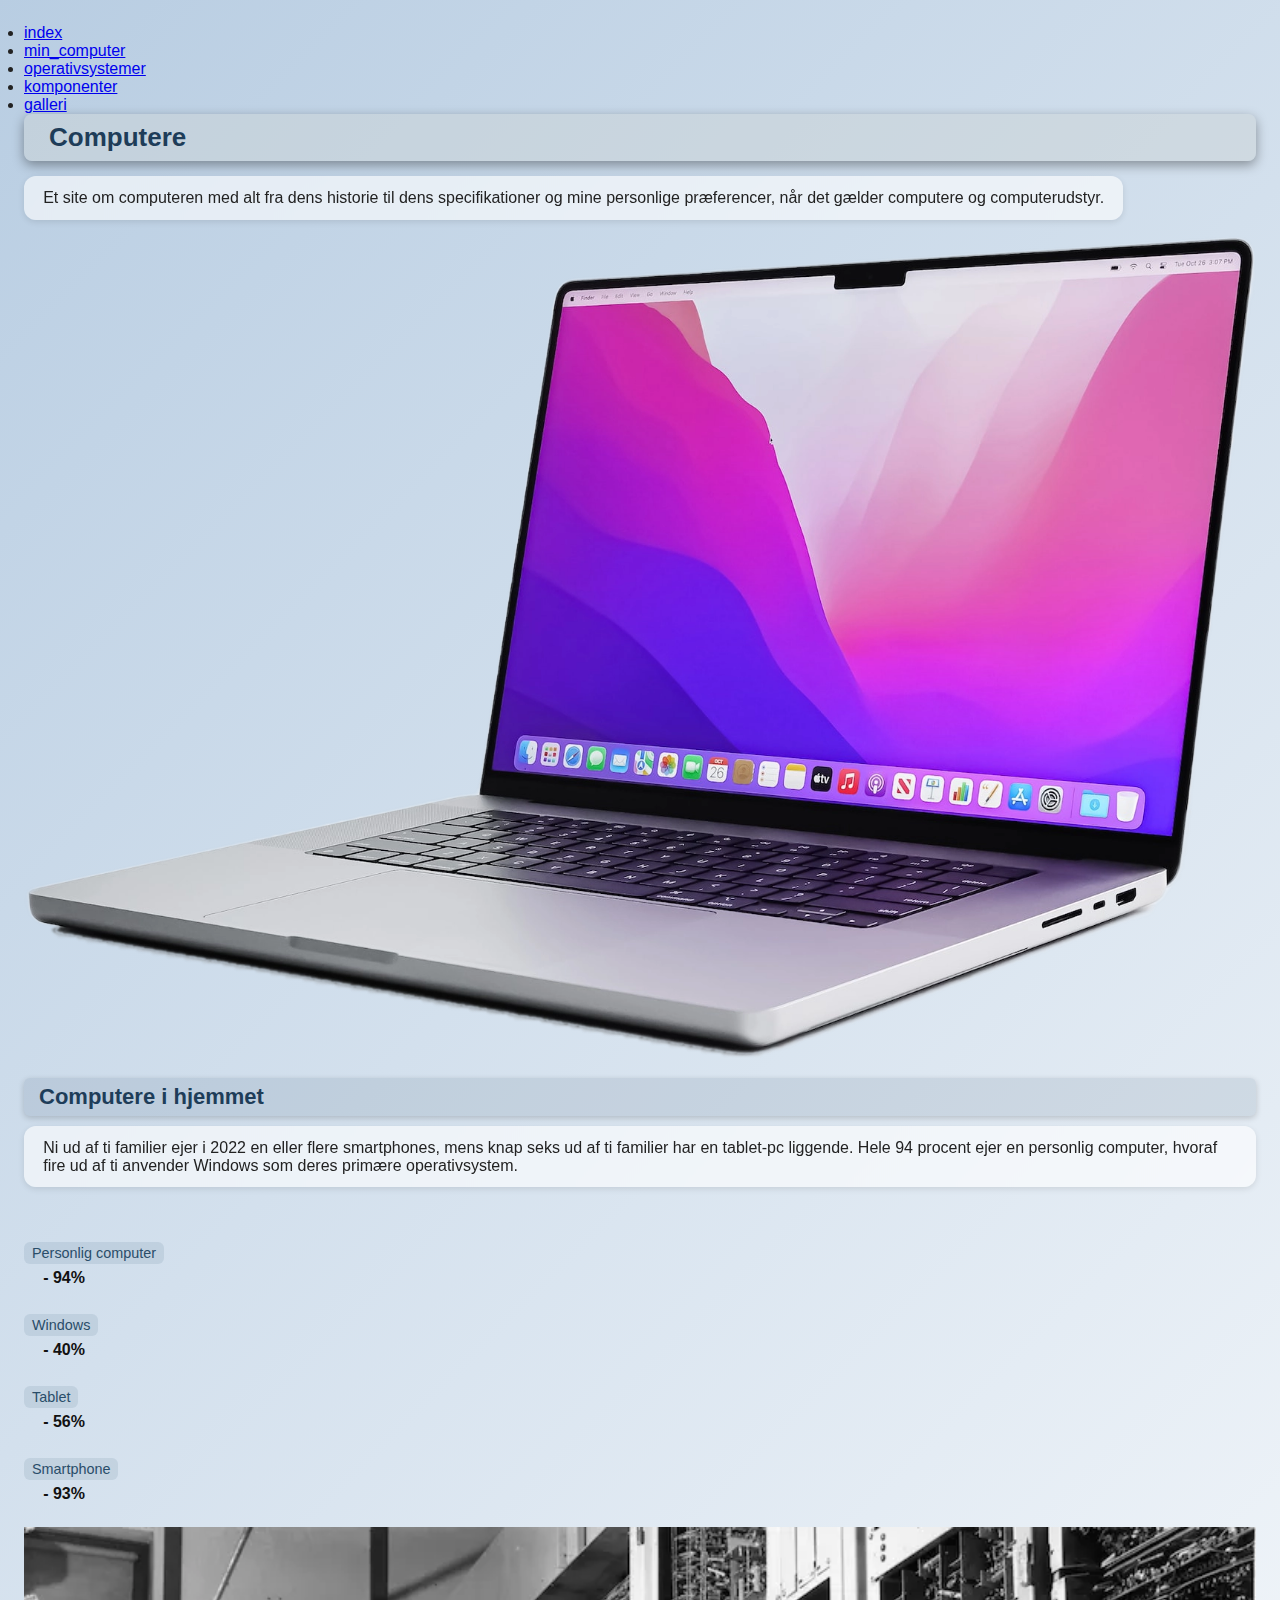
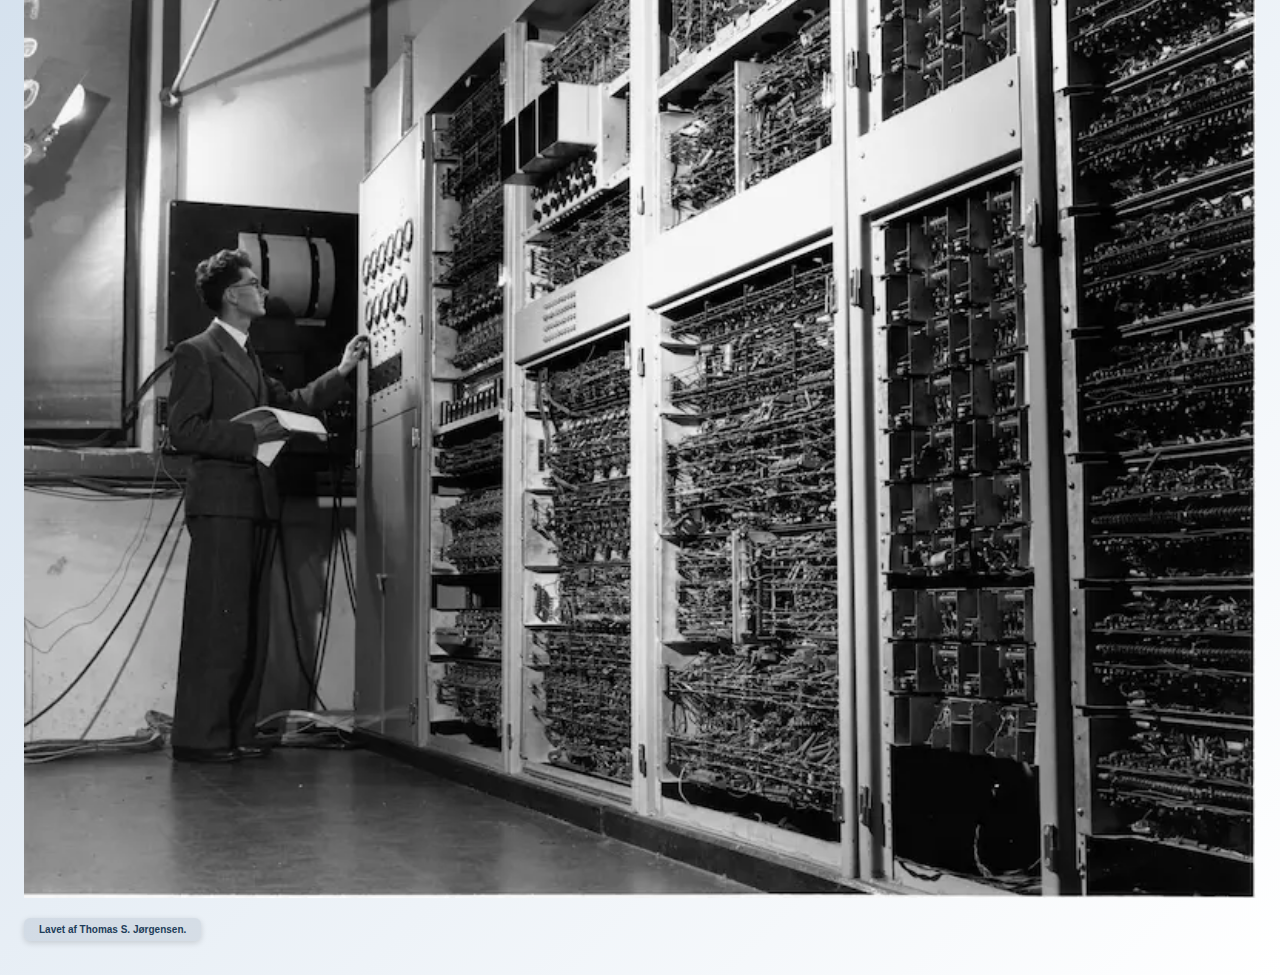
<file: index.html>
<!DOCTYPE html>
<html lang="da">
  <head>
    <meta charset="UTF-8" />
    <meta http-equiv="X-UA-Compatible" content="IE=edge" />
    <meta name="viewport" content="width=device-width, initial-scale=1.0" />
    <meta name="robots" content="noindex" />
    <title>Min computer</title>
    <link rel="stylesheet" href="style.css" />
  </head>

  <nav aria-label="Primær navigation">
    <ul>
      <li><a href="index.html" aria-current="page">index</a></li>
      <li><a href="min_computer.html">min_computer</a></li>
      <li><a href="operativsystemer.html">operativsystemer</a></li>
      <li><a href="komponenter.html">komponenter</a></li>
      <li><a href="galleri.html">galleri</a></li>
    </ul>
  </nav>

  <body>
    <h1>Computere</h1>

    <p>
      Et site om computeren med alt fra dens historie til dens specifikationer
      og mine personlige præferencer, når det gælder computere og
      computerudstyr.
    </p>

    <img src="imgs/computer-cutout.webp" alt="Min computer" />

    <h2>Computere i hjemmet</h2>

    <p>
      Ni ud af ti familier ejer i 2022 en eller flere smartphones, mens knap
      seks ud af ti familier har en tablet-pc liggende. Hele 94 procent ejer en
      personlig computer, hvoraf fire ud af ti anvender Windows som deres
      primære operativsystem.
    </p>

    <dl>
      <dt>Personlig computer</dt>
      <dd>- 94%</dd>
      <dt>Windows</dt>
      <dd>- 40%</dd>
      <dt>Tablet</dt>
      <dd>- 56%</dd>
      <dt>Smartphone</dt>
      <dd>- 93%</dd>
    </dl>

    <img src="imgs/computer-old.webp" />
    <footer>Lavet af Thomas S. Jørgensen.</footer>
  </body>
</html>
</file>
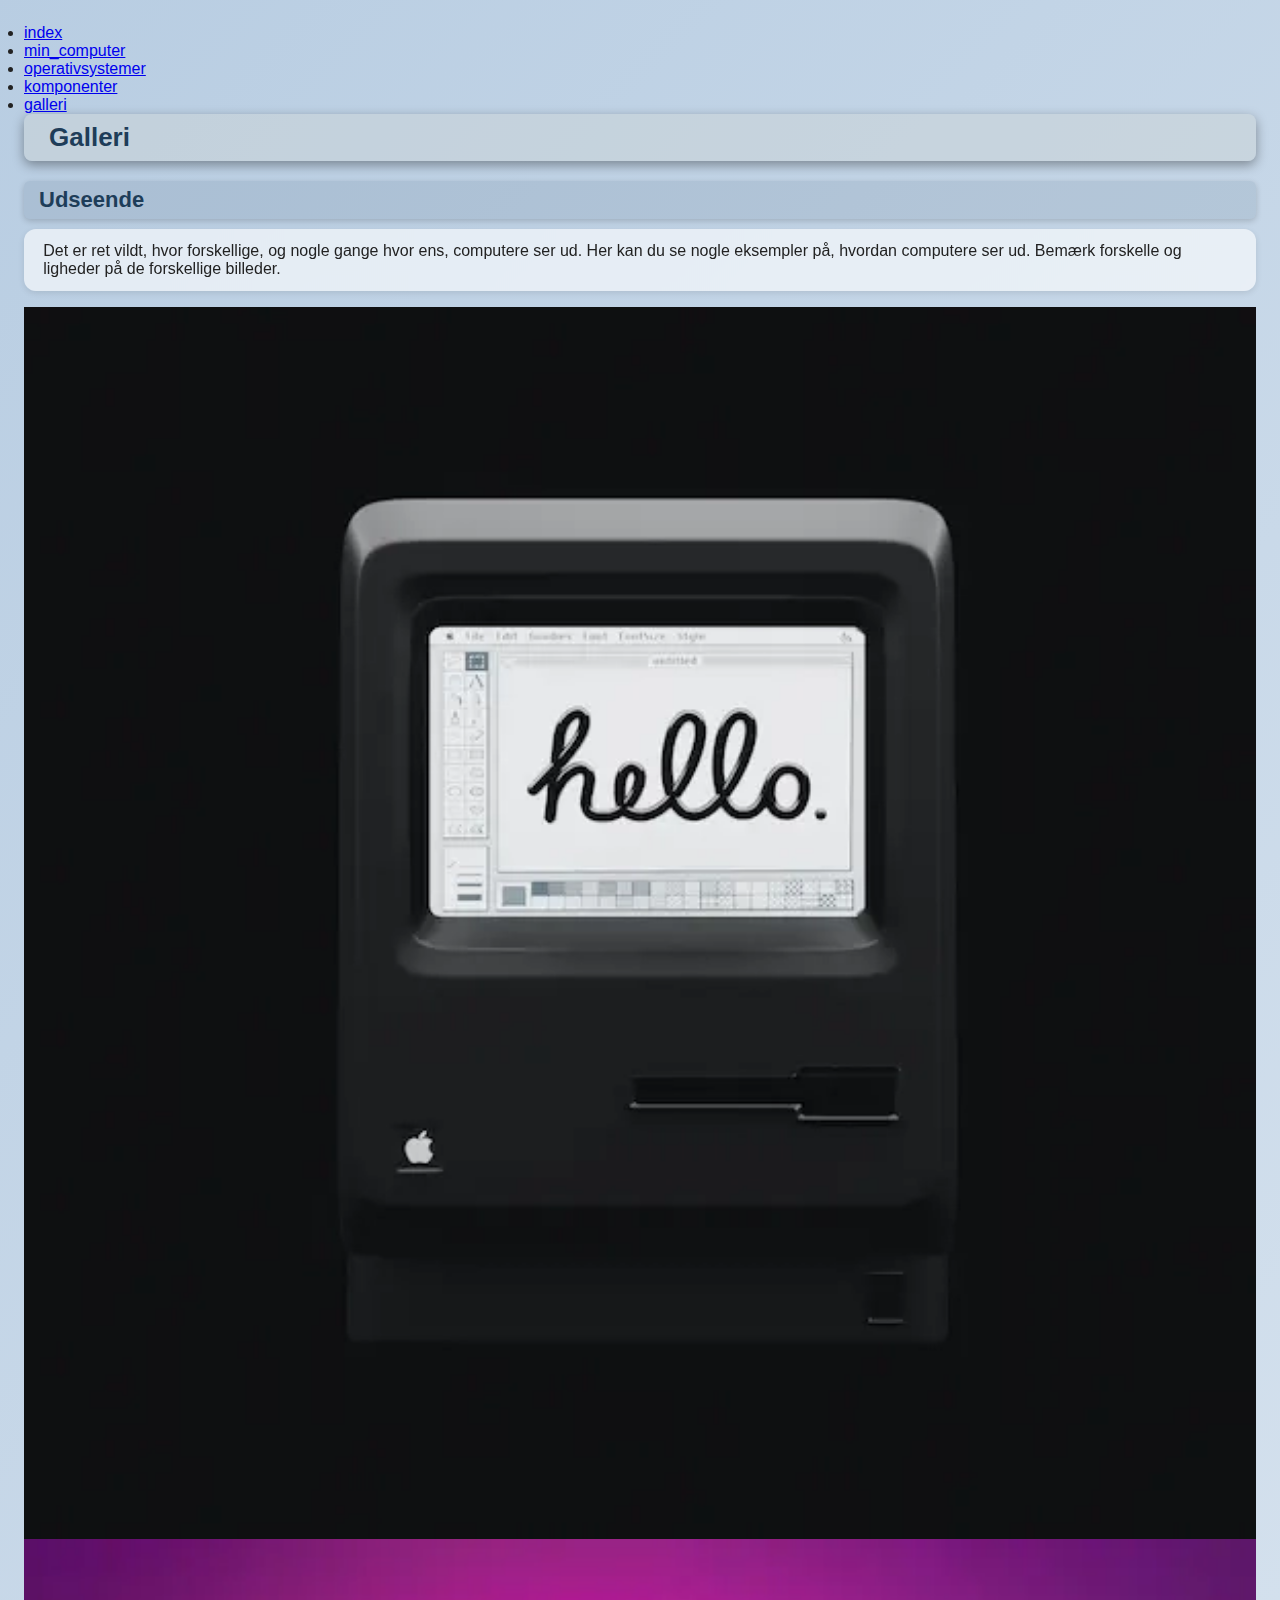
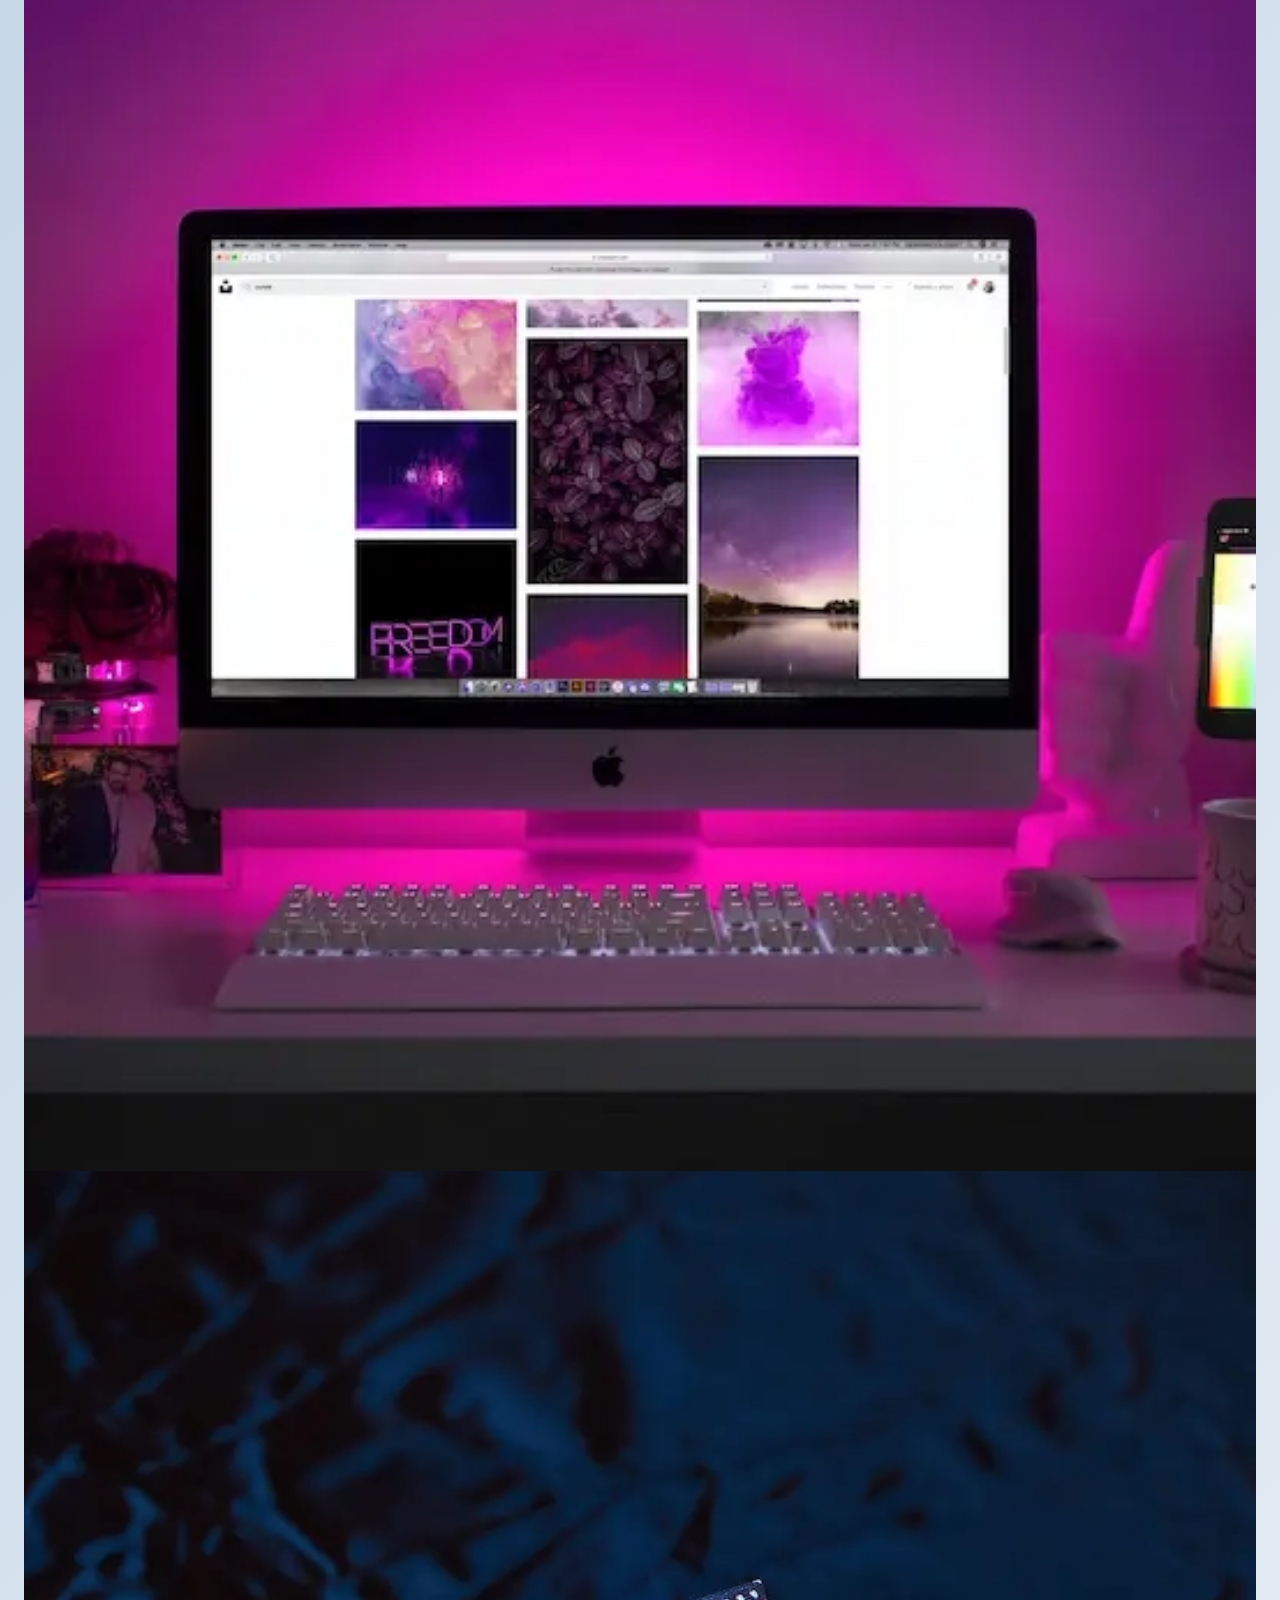
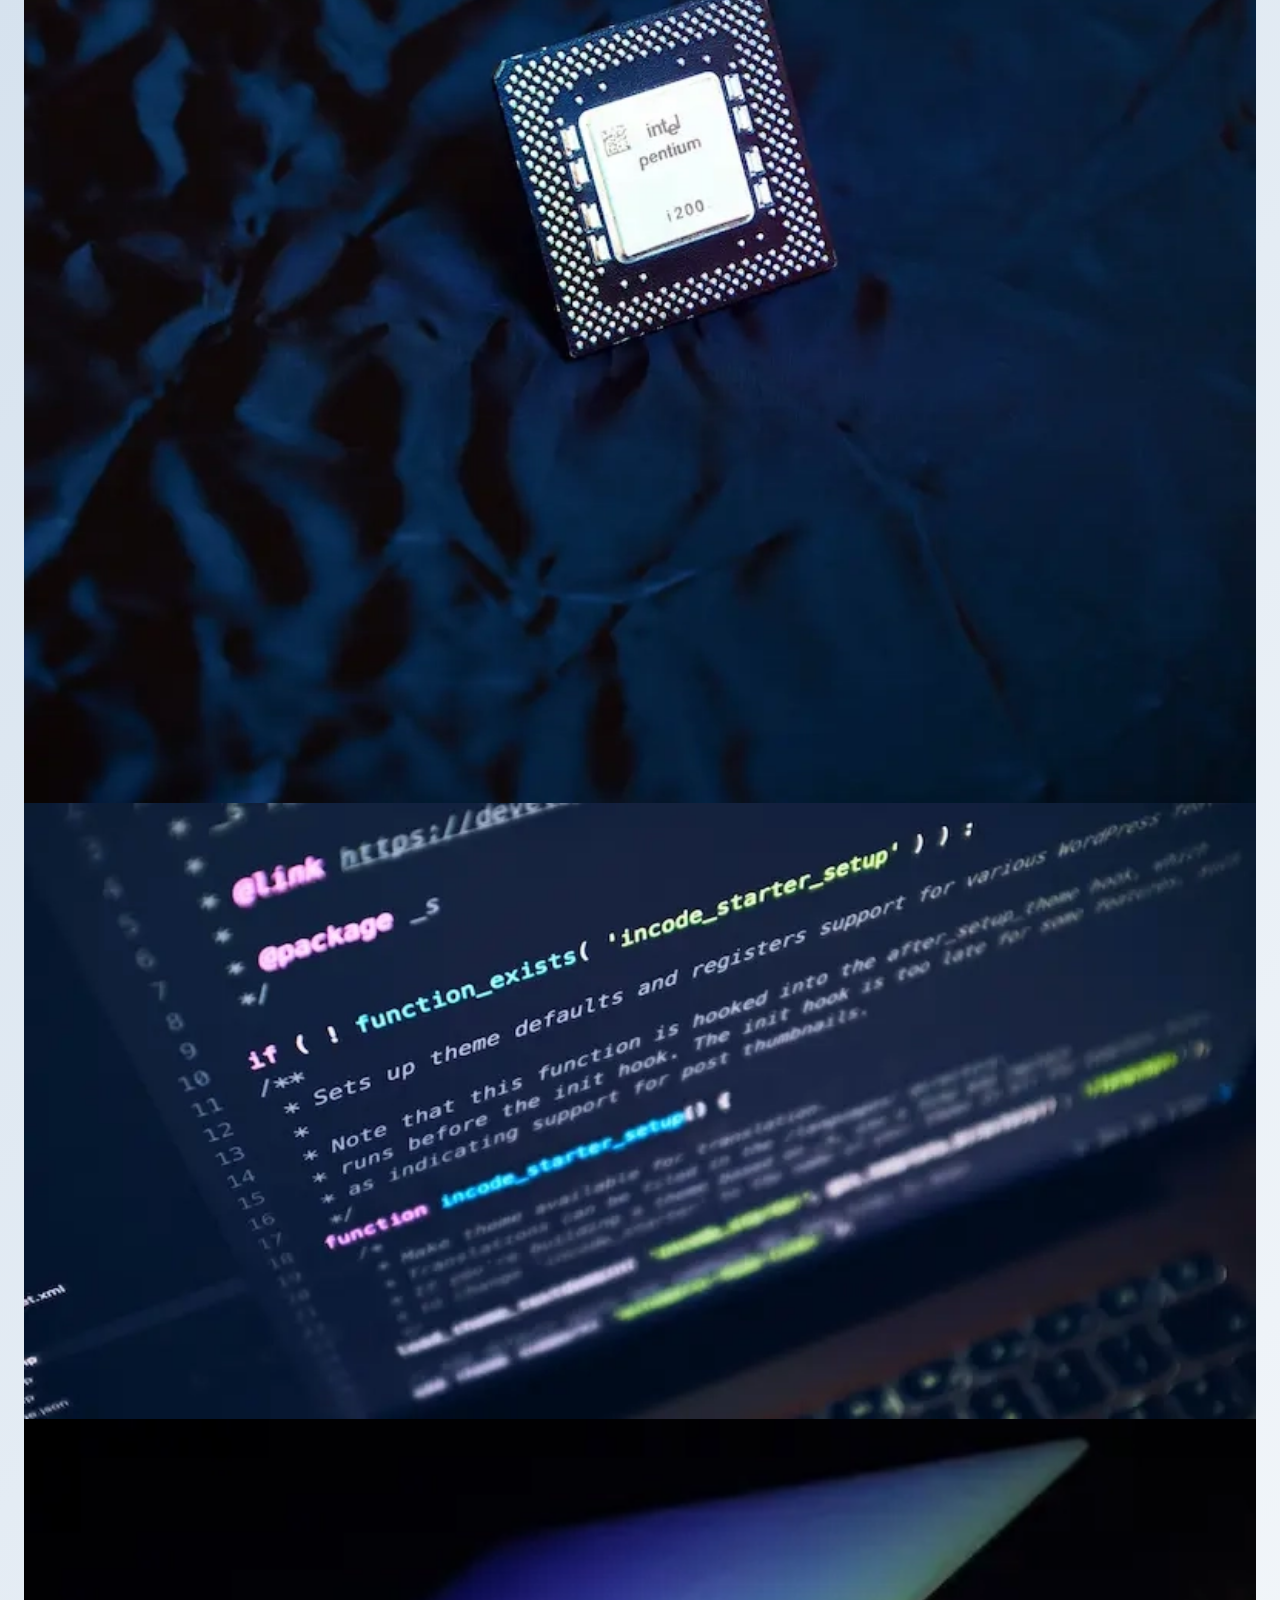
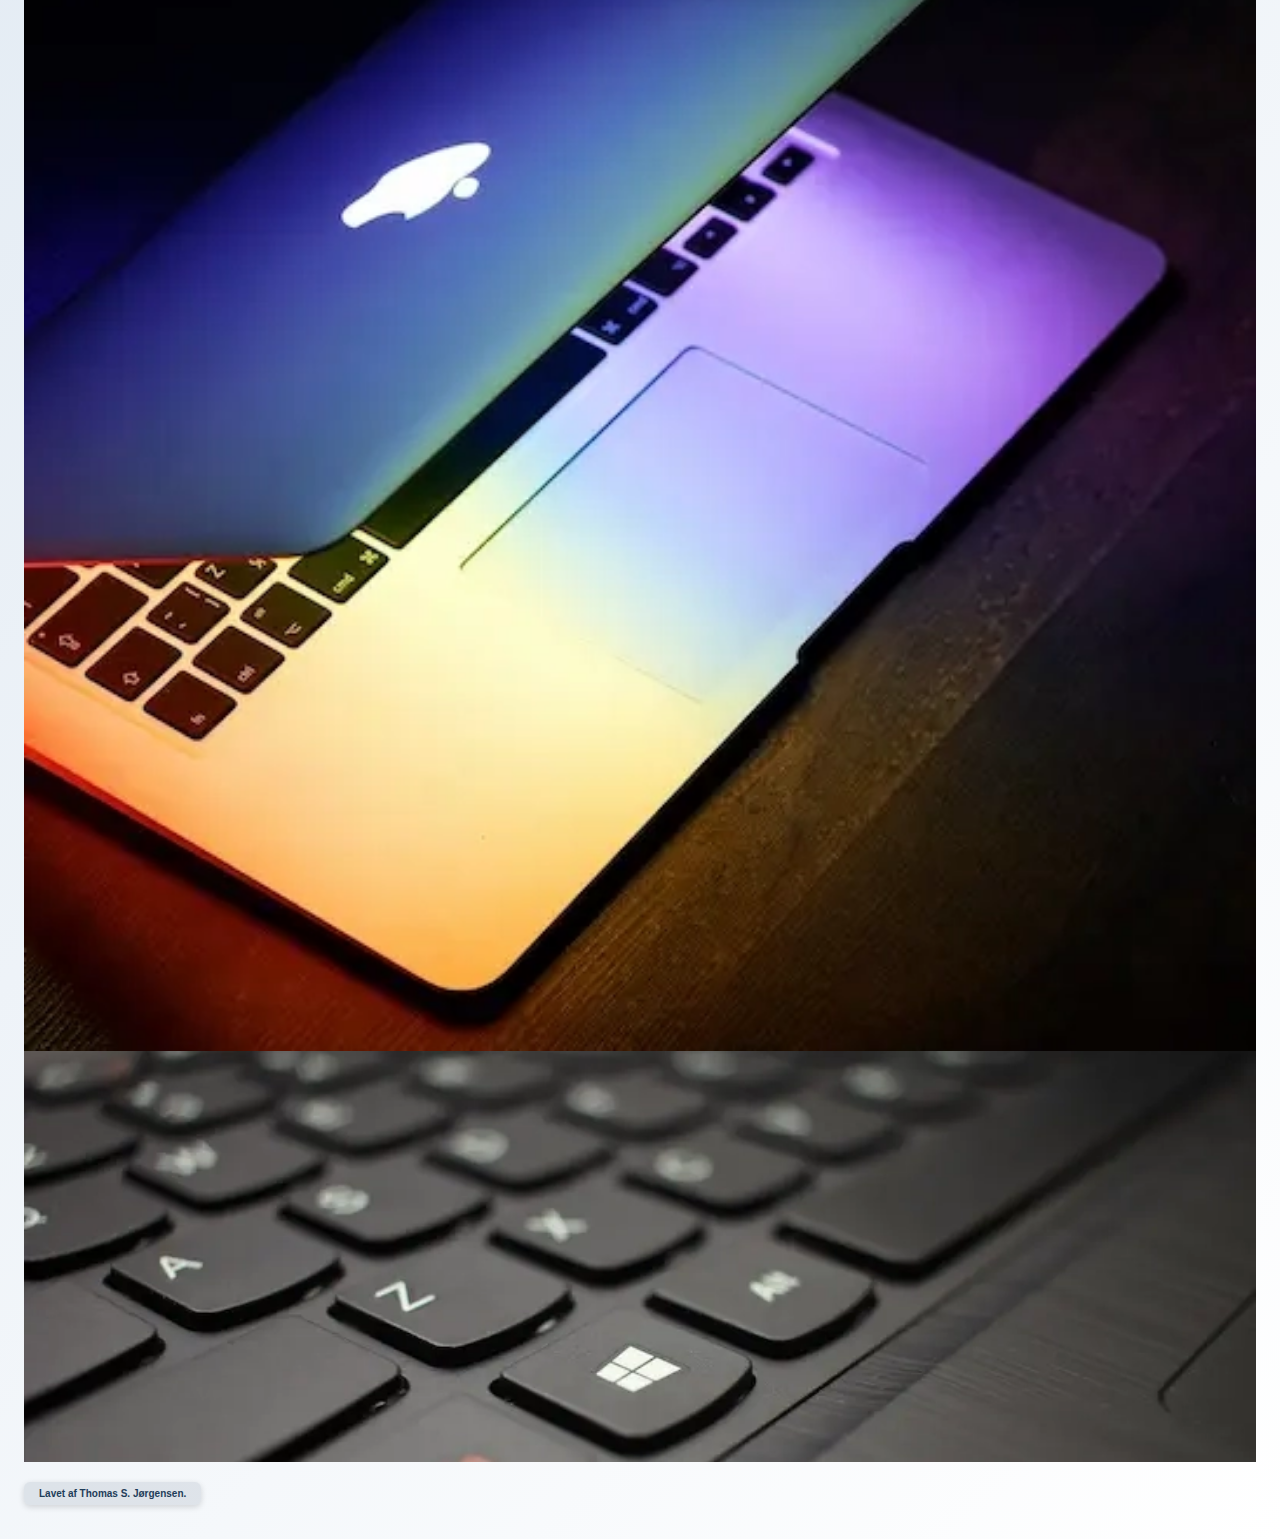
<file: galleri.html>
<!DOCTYPE html>
<html lang="da">
  <head>
    <meta charset="UTF-8" />
    <meta http-equiv="X-UA-Compatible" content="IE=edge" />
    <meta name="viewport" content="width=device-width, initial-scale=1.0" />
    <meta name="robots" content="noindex" />
    <title>Min computer</title>
    <link rel="stylesheet" href="style.css" />
  </head>
  <nav aria-label="Primær navigation">
    <ul>
      <li><a href="index.html" aria-current="page">index</a></li>
      <li><a href="min_computer.html">min_computer</a></li>
      <li><a href="operativsystemer.html">operativsystemer</a></li>
      <li><a href="komponenter.html">komponenter</a></li>
      <li><a href="galleri.html">galleri</a></li>
    </ul>
  </nav>

  <body>
    <h1>Galleri</h1>

    <h2 id="udseende">Udseende</h2>

    <p>
      Det er ret vildt, hvor forskellige, og nogle gange hvor ens, computere ser
      ud. Her kan du se nogle eksempler på, hvordan computere ser ud. Bemærk
      forskelle og ligheder på de forskellige billeder.
    </p>

    <section class="gallery">
      <img src="imgs/galleri/apple-84.webp" alt="Apple computer 1984" />
      <img
        src="imgs/galleri/desktop-setup.webp"
        alt="Stationært setup med skærm og computer"
      />
      <img src="imgs/galleri/intel-chip.webp" alt="Intel chip" />
      <img src="imgs/galleri/code.webp" alt="Kode på en skærm" />
      <img src="imgs/galleri/macbook.webp" alt="Apple Macbook laptop" />
      <img src="imgs/galleri/keyboard.webp" alt="Computer tastatur" />
    </section>
    <footer>Lavet af Thomas S. Jørgensen.</footer>
  </body>
</html>
</file>
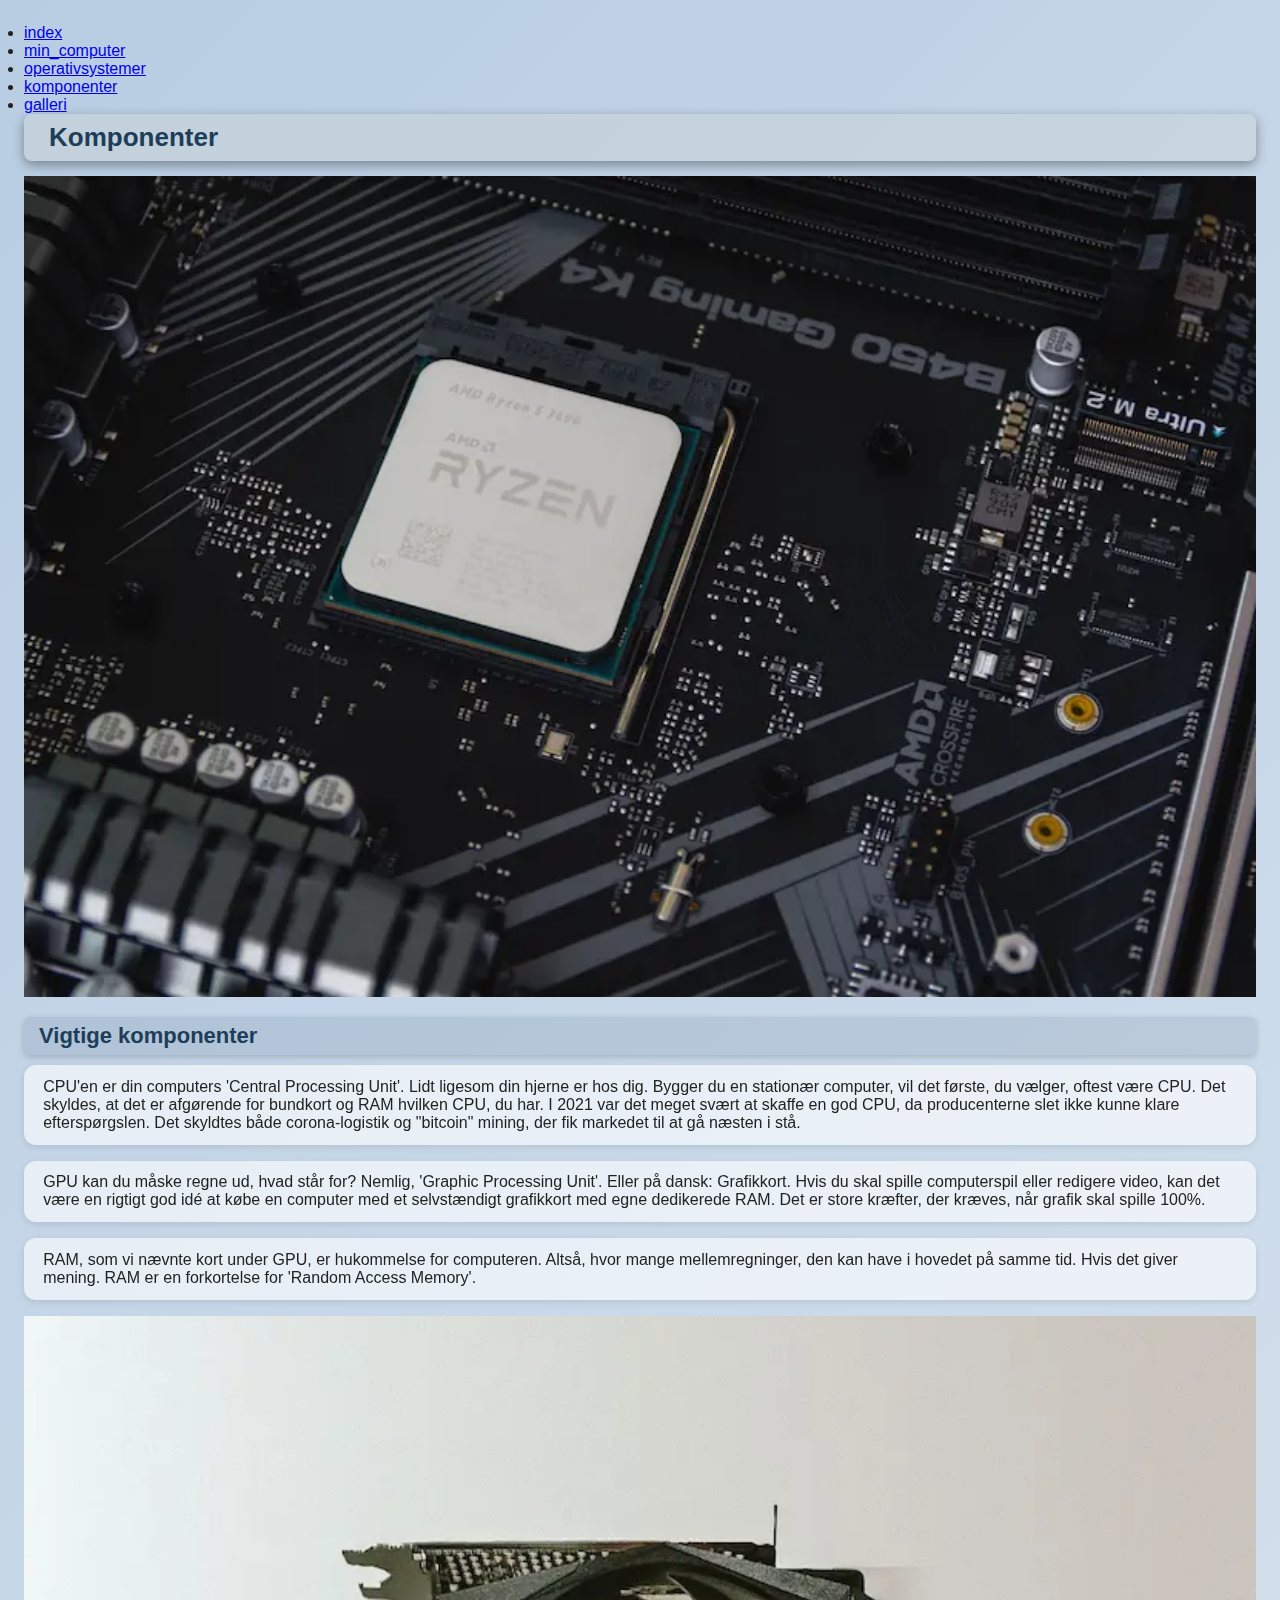
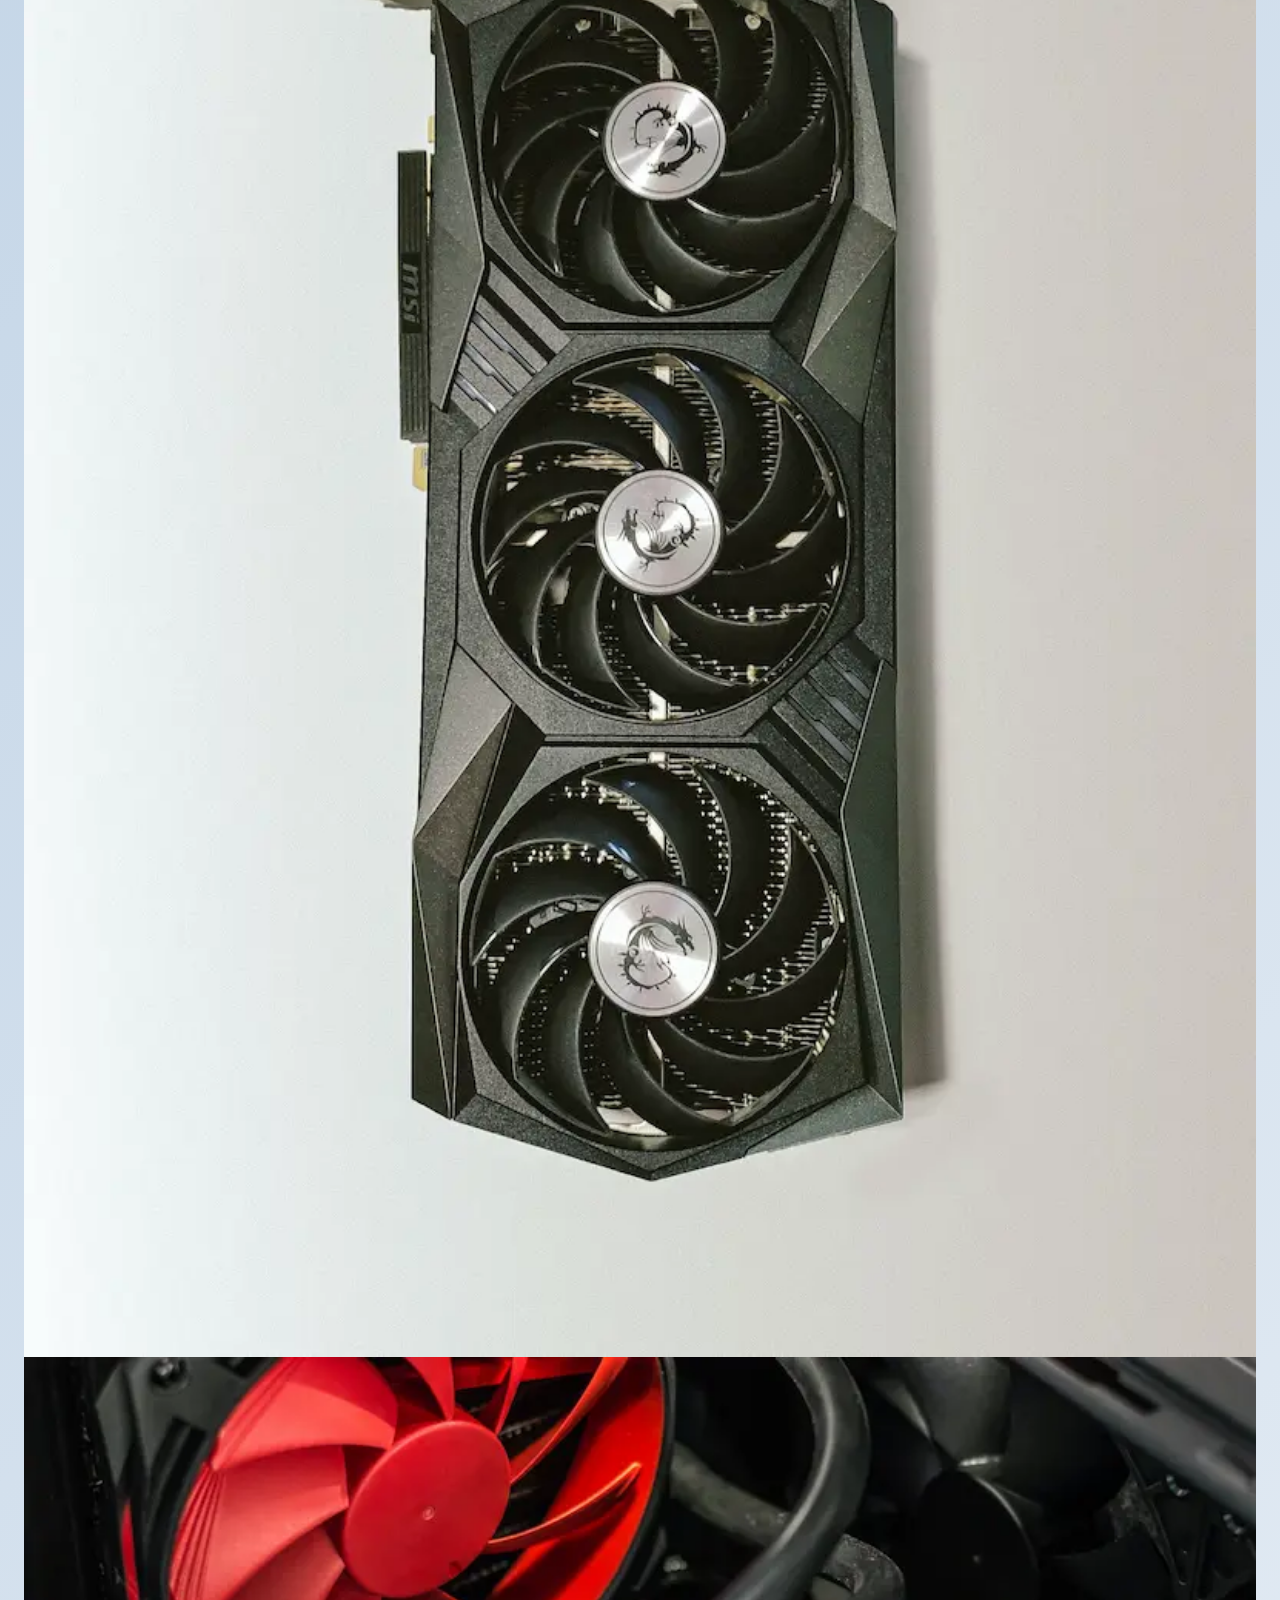
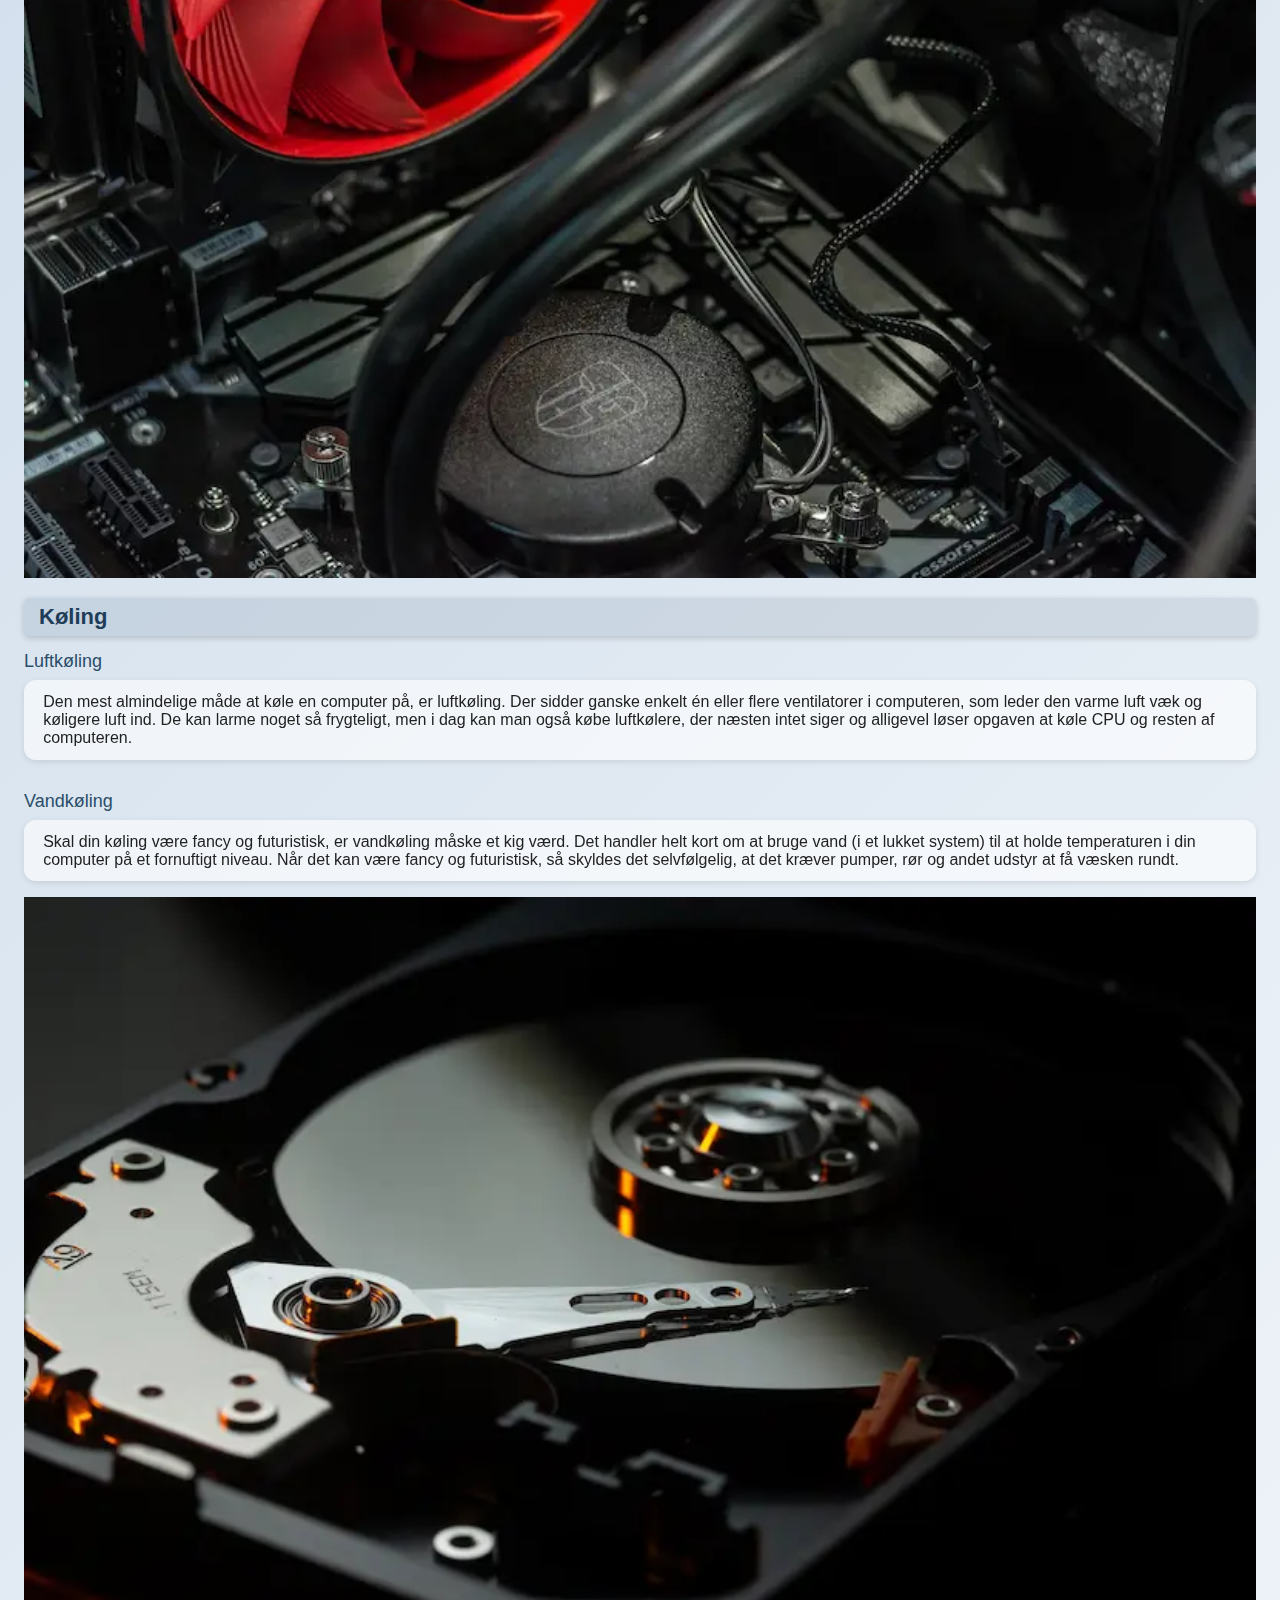
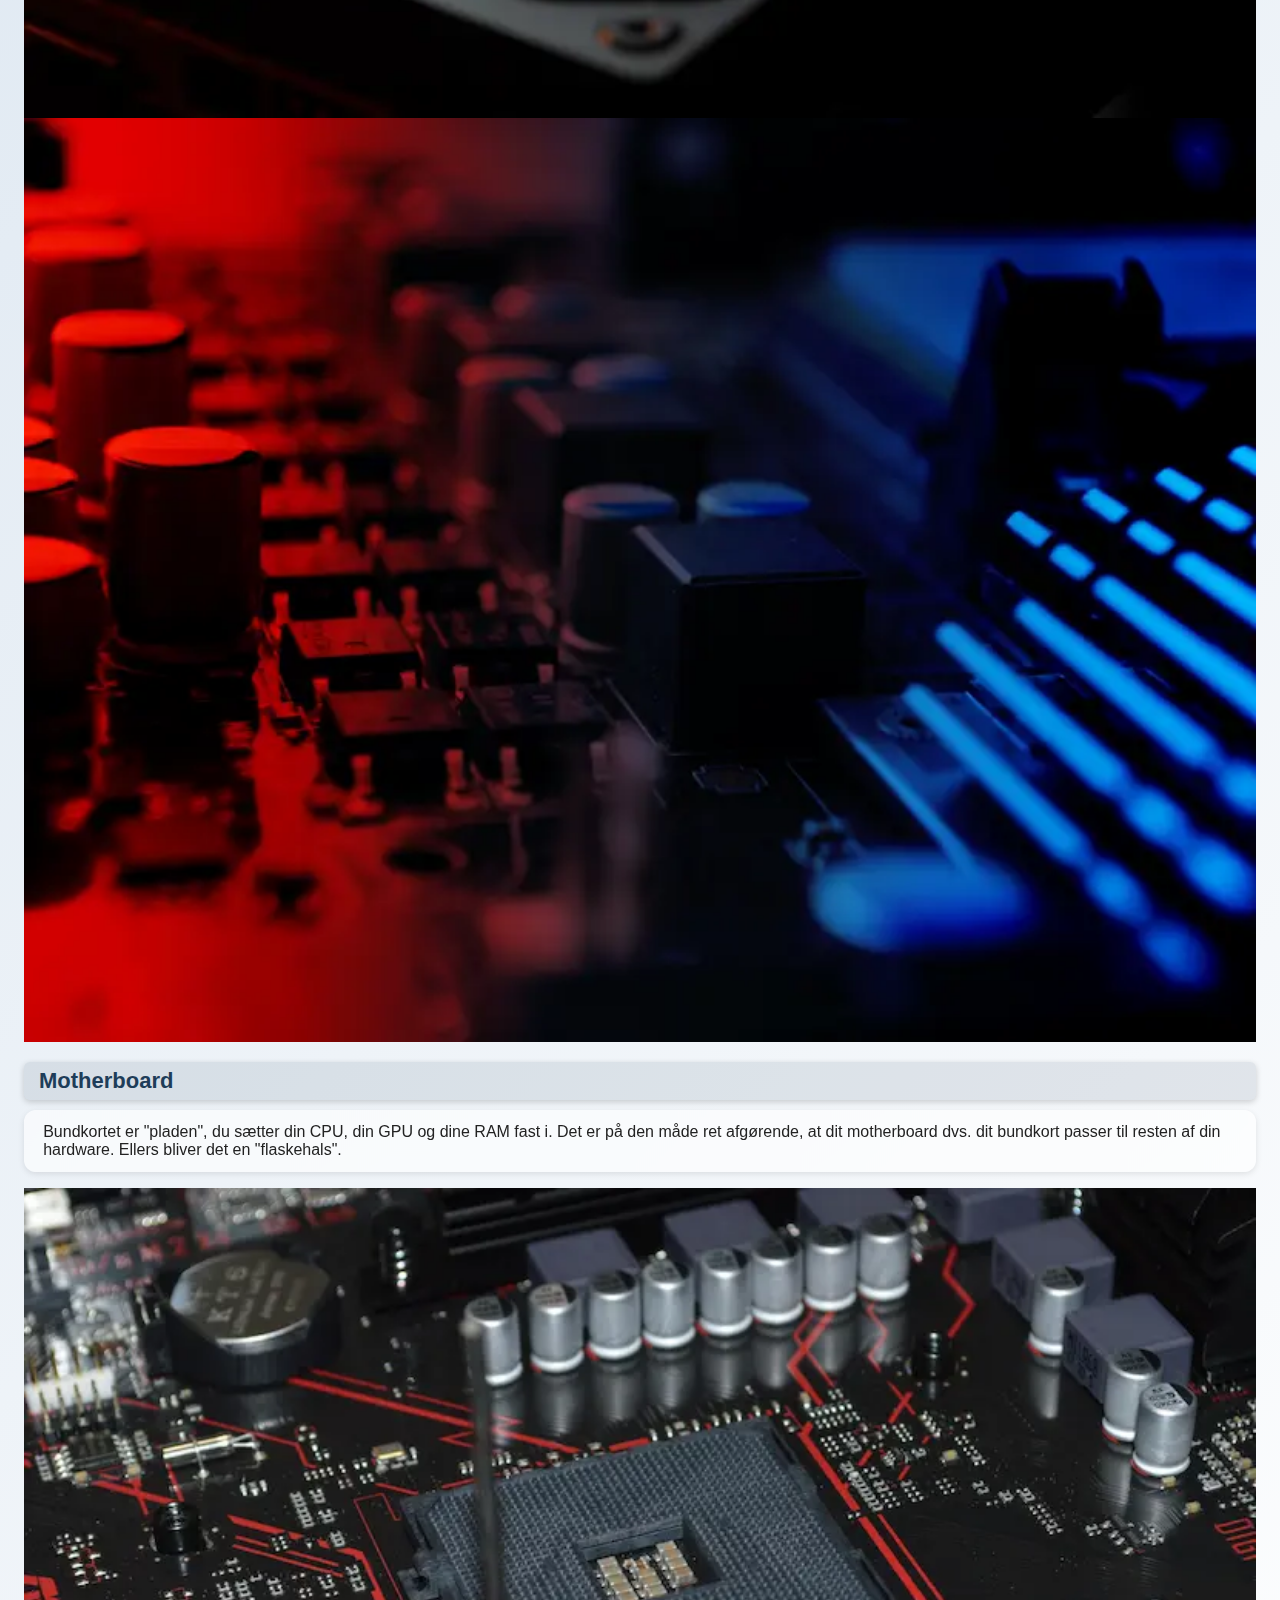
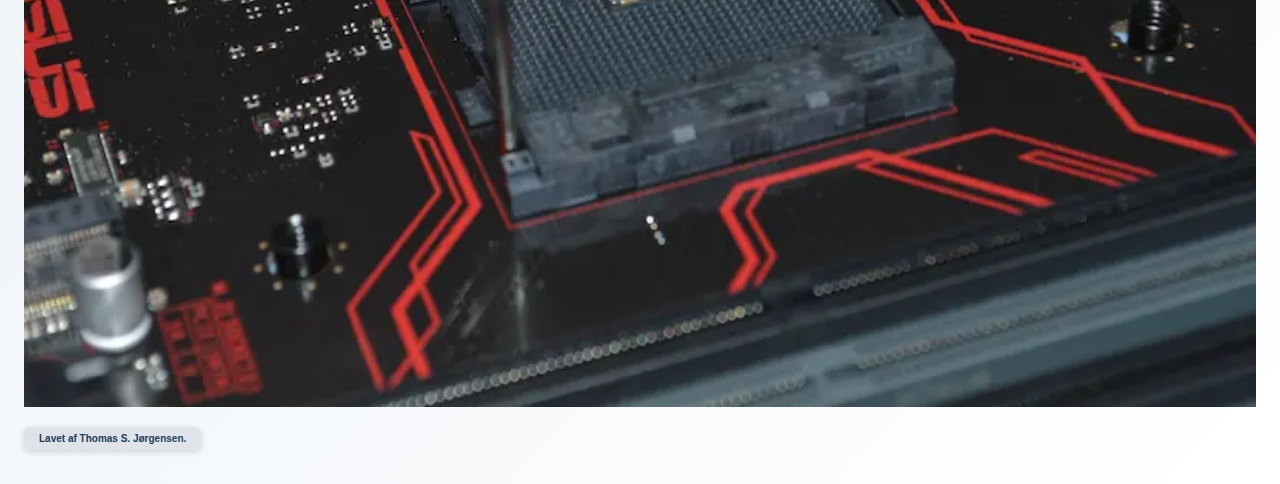
<file: komponenter.html>
<!DOCTYPE html>
<html lang="da">
  <head>
    <meta charset="UTF-8" />
    <meta http-equiv="X-UA-Compatible" content="IE=edge" />
    <meta name="viewport" content="width=device-width, initial-scale=1.0" />
    <meta name="robots" content="noindex" />
    <title>Min computer</title>
    <link rel="stylesheet" href="style.css" />
  </head>
  <nav aria-label="Primær navigation">
    <ul>
      <li><a href="index.html" aria-current="page">index</a></li>
      <li><a href="min_computer.html">min_computer</a></li>
      <li><a href="operativsystemer.html">operativsystemer</a></li>
      <li><a href="komponenter.html">komponenter</a></li>
      <li><a href="galleri.html">galleri</a></li>
    </ul>
  </nav>

  <body>
    <h1>Komponenter</h1>

    <img src="imgs/komponenter/processor.webp" alt="processor" />

    <h2>Vigtige komponenter</h2>

    <p>
      CPU'en er din computers 'Central Processing Unit'. Lidt ligesom din hjerne
      er hos dig. Bygger du en stationær computer, vil det første, du vælger,
      oftest være CPU. Det skyldes, at det er afgørende for bundkort og RAM
      hvilken CPU, du har. I 2021 var det meget svært at skaffe en god CPU, da
      producenterne slet ikke kunne klare efterspørgslen. Det skyldtes både
      corona-logistik og "bitcoin" mining, der fik markedet til at gå næsten i
      stå.
    </p>

    <p>
      GPU kan du måske regne ud, hvad står for? Nemlig, 'Graphic Processing
      Unit'. Eller på dansk: Grafikkort. Hvis du skal spille computerspil eller
      redigere video, kan det være en rigtigt god idé at købe en computer med et
      selvstændigt grafikkort med egne dedikerede RAM. Det er store kræfter, der
      kræves, når grafik skal spille 100%.
    </p>

    <p>
      RAM, som vi nævnte kort under GPU, er hukommelse for computeren. Altså,
      hvor mange mellemregninger, den kan have i hovedet på samme tid. Hvis det
      giver mening. RAM er en forkortelse for 'Random Access Memory'.
    </p>

    <img src="imgs/komponenter/grafikkort.webp" alt="grafikkort" />

    <img src="imgs/komponenter/luft.webp" alt="luft" />

    <h2>Køling</h2>

    <h3>Luftkøling</h3>

    <p>
      Den mest almindelige måde at køle en computer på, er luftkøling. Der
      sidder ganske enkelt én eller flere ventilatorer i computeren, som leder
      den varme luft væk og køligere luft ind. De kan larme noget så frygteligt,
      men i dag kan man også købe luftkølere, der næsten intet siger og
      alligevel løser opgaven at køle CPU og resten af computeren.
    </p>

    <h3>Vandkøling</h3>

    <p>
      Skal din køling være fancy og futuristisk, er vandkøling måske et kig
      værd. Det handler helt kort om at bruge vand (i et lukket system) til at
      holde temperaturen i din computer på et fornuftigt niveau. Når det kan
      være fancy og futuristisk, så skyldes det selvfølgelig, at det kræver
      pumper, rør og andet udstyr at få væsken rundt.
    </p>

    <img src="imgs/komponenter/vand.webp" alt="vand" />

    <img src="imgs/komponenter/motherboard1.webp" alt="motherboard" />

    <h2>Motherboard</h2>
    <p>
      Bundkortet er "pladen", du sætter din CPU, din GPU og dine RAM fast i. Det
      er på den måde ret afgørende, at dit motherboard dvs. dit bundkort passer
      til resten af din hardware. Ellers bliver det en "flaskehals".
    </p>

    <img src="imgs/komponenter/motherboard2.webp" alt="motherboard" />
    <footer>Lavet af Thomas S. Jørgensen.</footer>
  </body>
</html>
</file>
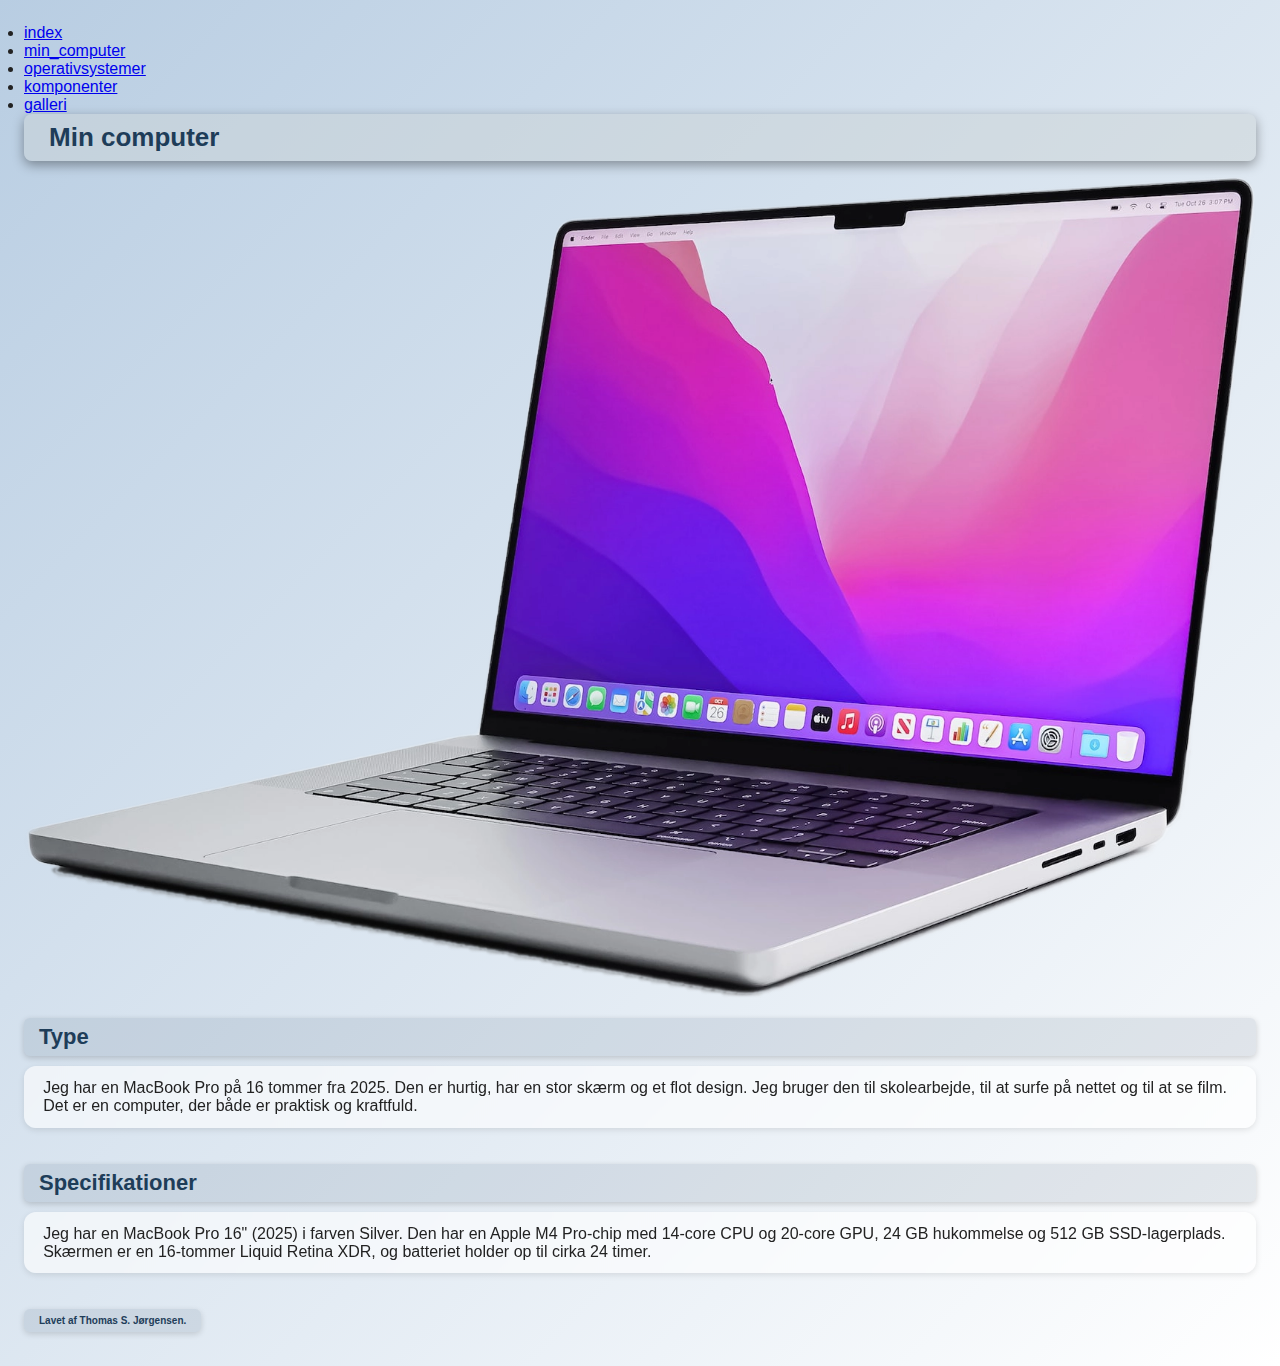
<file: min_computer.html>
<!DOCTYPE html>
<html lang="da">
  <head>
    <meta charset="UTF-8" />
    <meta http-equiv="X-UA-Compatible" content="IE=edge" />
    <meta name="viewport" content="width=device-width, initial-scale=1.0" />
    <meta name="robots" content="noindex" />
    <title>Min computer</title>
    <link rel="stylesheet" href="style.css" />
  </head>
  <nav aria-label="Primær navigation">
    <ul>
      <li><a href="index.html" aria-current="page">index</a></li>
      <li><a href="min_computer.html">min_computer</a></li>
      <li><a href="operativsystemer.html">operativsystemer</a></li>
      <li><a href="komponenter.html">komponenter</a></li>
      <li><a href="galleri.html">galleri</a></li>
    </ul>
  </nav>

  <body>
    <h1>Min computer</h1>

    <img src="imgs/computer-cutout.webp" alt="Min computer" />

    <h2>Type</h2>
    <p>
      Jeg har en MacBook Pro på 16 tommer fra 2025. Den er hurtig, har en stor
      skærm og et flot design. Jeg bruger den til skolearbejde, til at surfe på
      nettet og til at se film. Det er en computer, der både er praktisk og
      kraftfuld.
    </p>
    <h2>Specifikationer</h2>

    <p>
      Jeg har en MacBook Pro 16" (2025) i farven Silver. Den har en Apple M4
      Pro-chip med 14-core CPU og 20-core GPU, 24 GB hukommelse og 512 GB
      SSD-lagerplads. Skærmen er en 16-tommer Liquid Retina XDR, og batteriet
      holder op til cirka 24 timer.
    </p>
    <footer>Lavet af Thomas S. Jørgensen.</footer>
  </body>
</html>
</file>
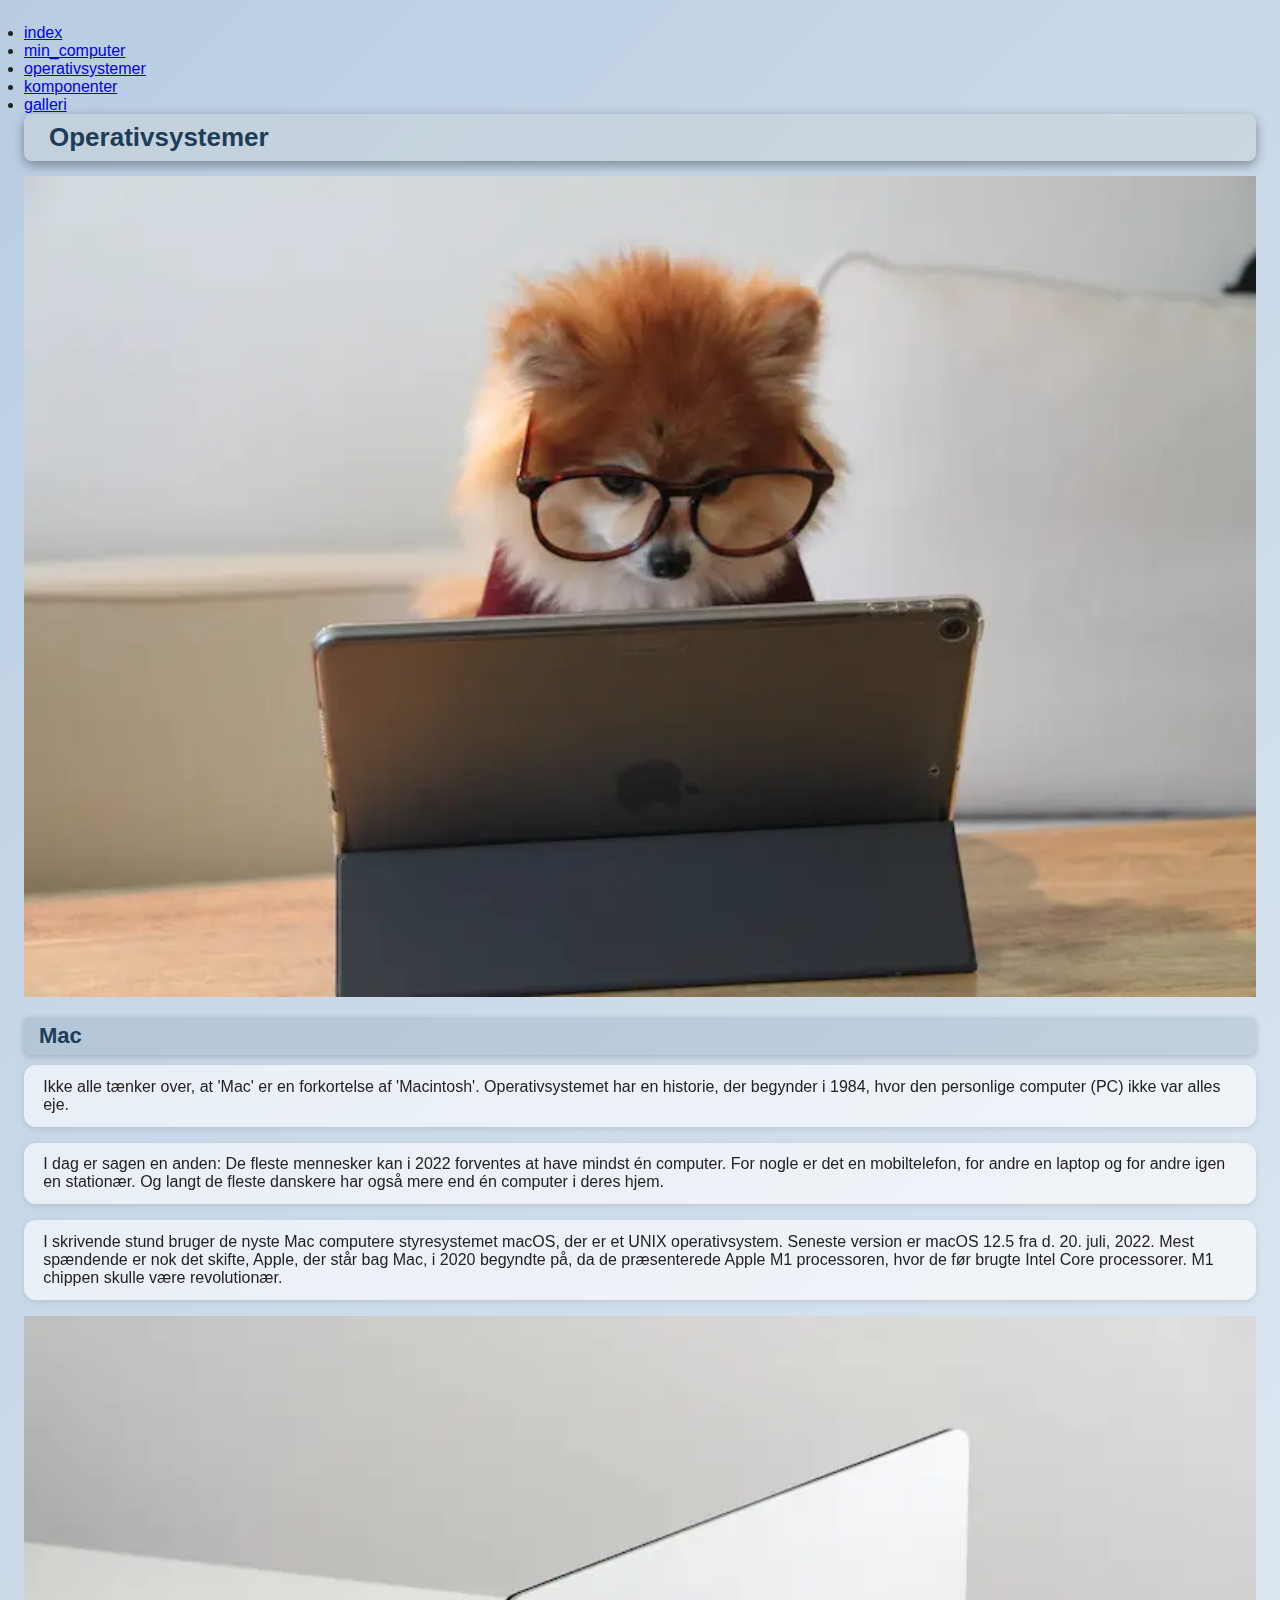
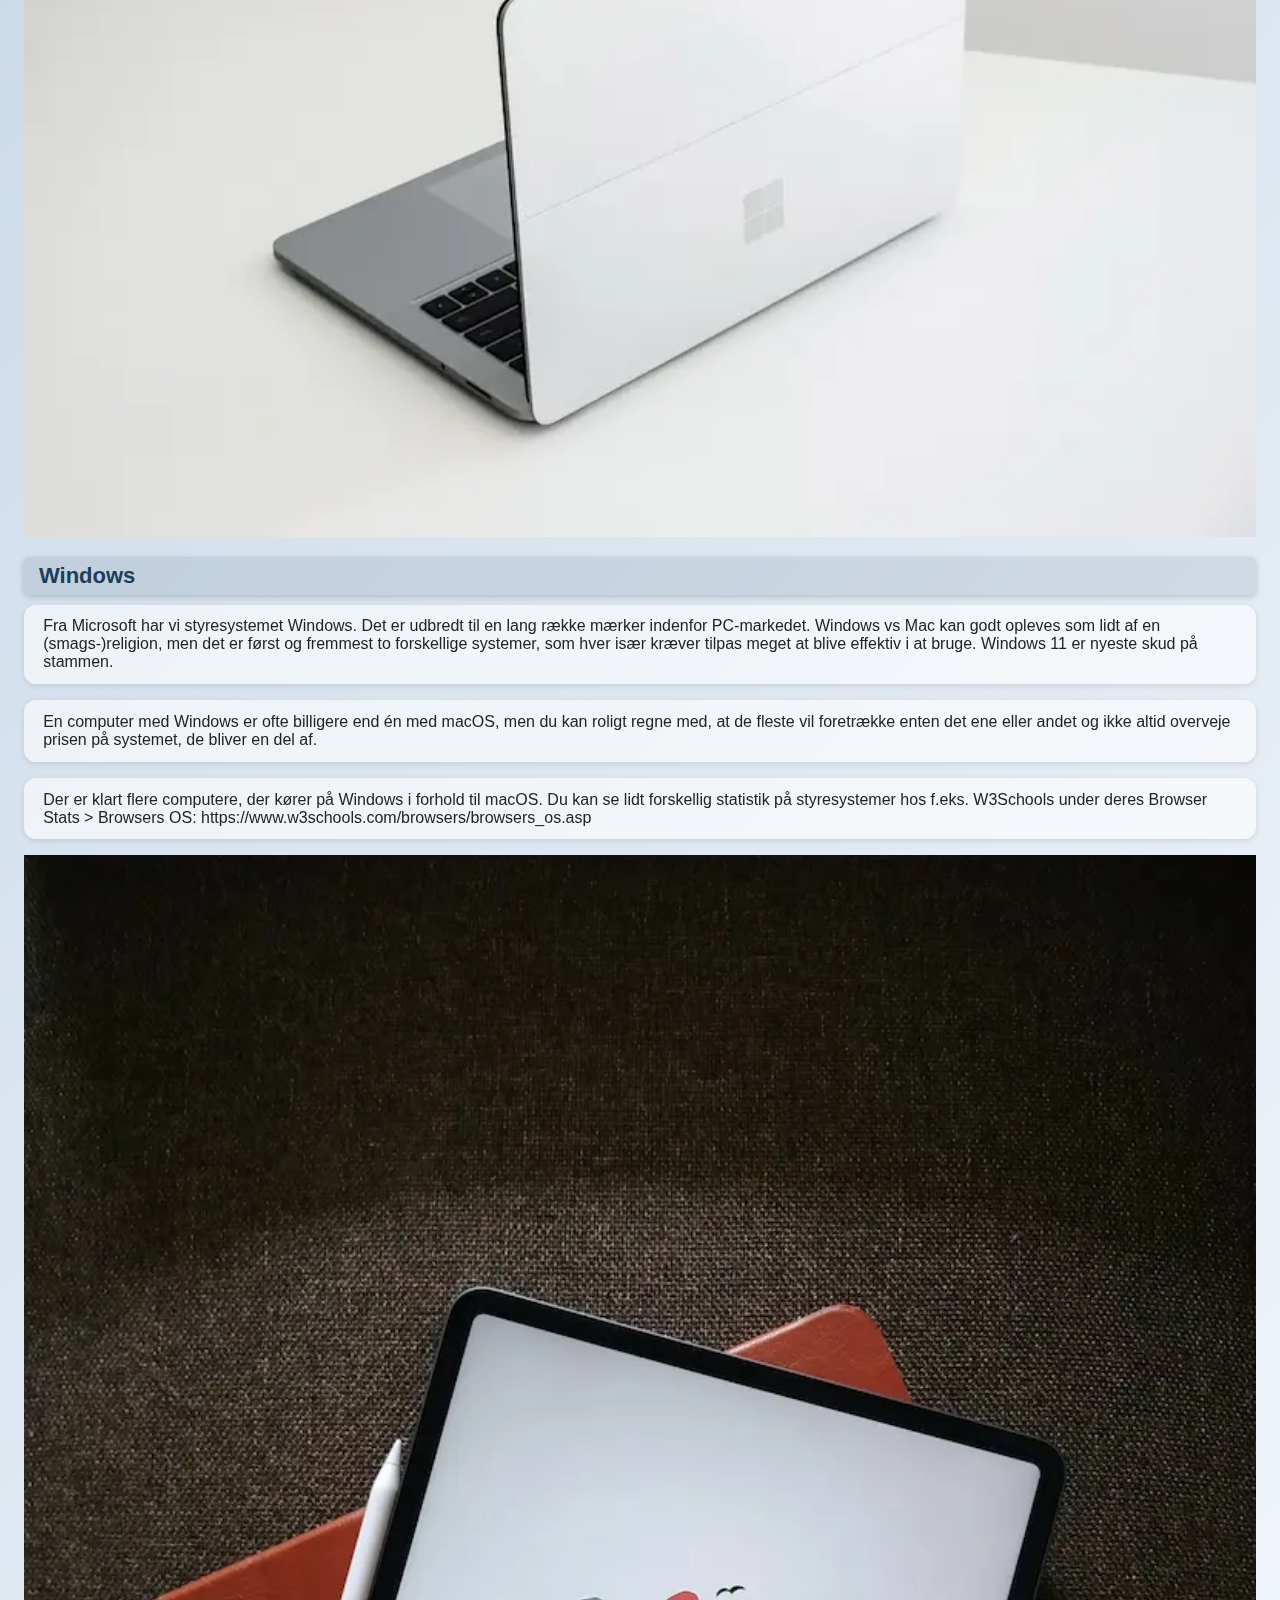
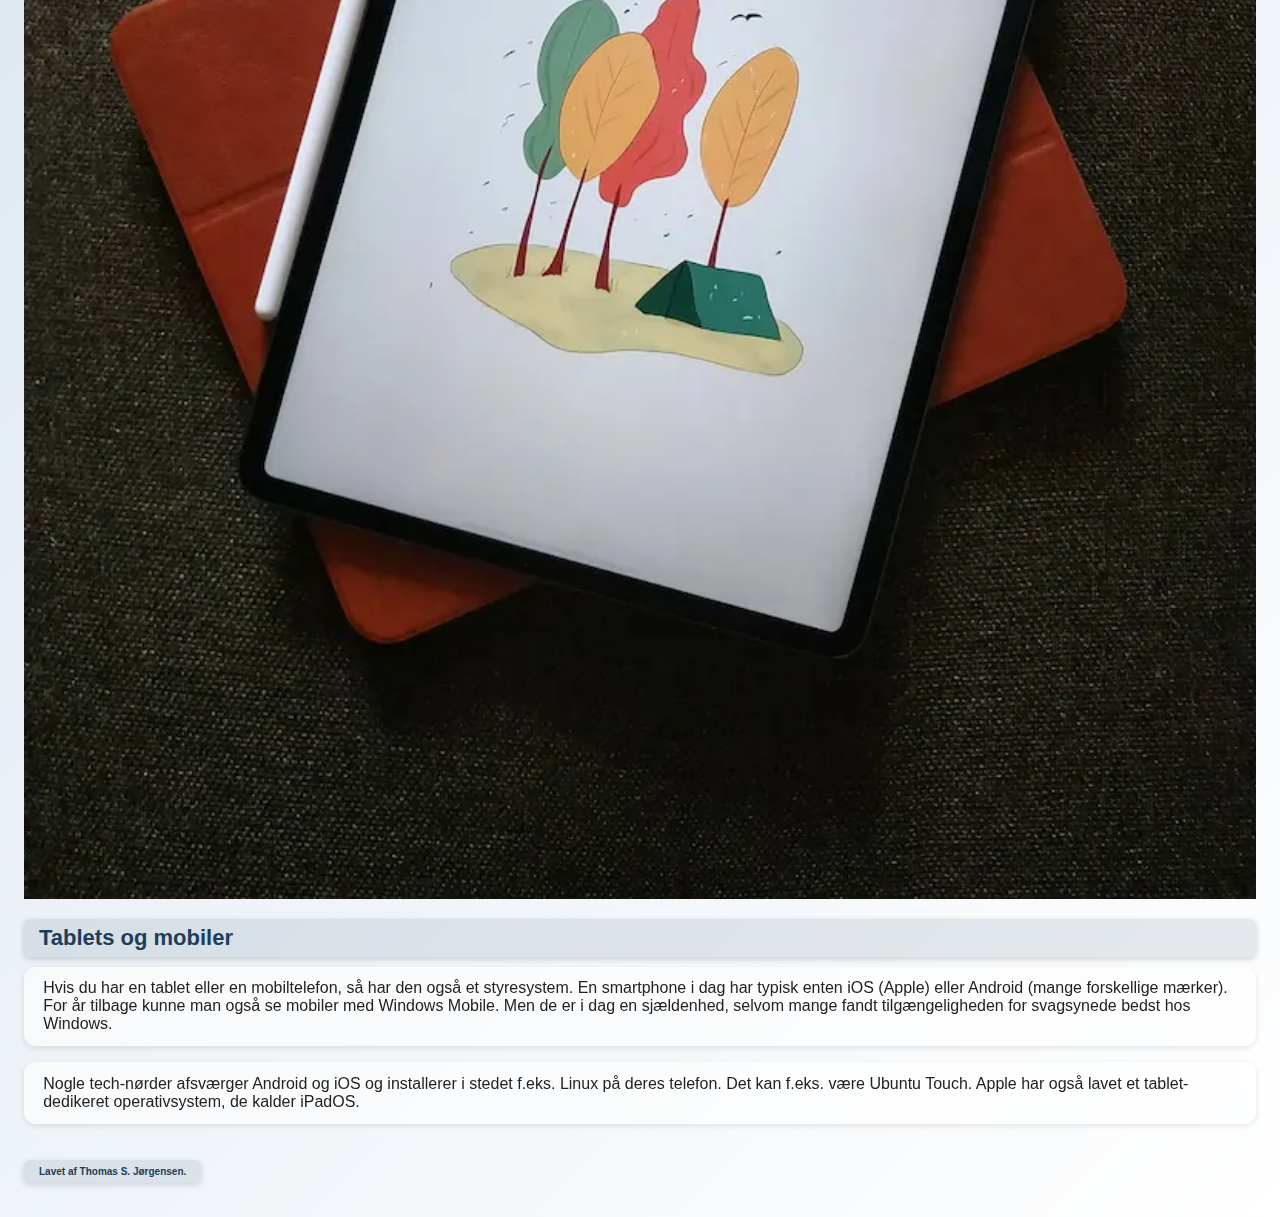
<file: operativsystemer.html>
<!DOCTYPE html>
<html lang="da">
  <head>
    <meta charset="UTF-8" />
    <meta http-equiv="X-UA-Compatible" content="IE=edge" />
    <meta name="viewport" content="width=device-width, initial-scale=1.0" />
    <meta name="robots" content="noindex" />
    <title>Min computer</title>
    <link rel="stylesheet" href="style.css" />
  </head>
  <nav aria-label="Primær navigation">
    <ul>
      <li><a href="index.html" aria-current="page">index</a></li>
      <li><a href="min_computer.html">min_computer</a></li>
      <li><a href="operativsystemer.html">operativsystemer</a></li>
      <li><a href="komponenter.html">komponenter</a></li>
      <li><a href="galleri.html">galleri</a></li>
    </ul>
  </nav>

  <body>
    <h1>Operativsystemer</h1>

    <img src="imgs/mac.webp" alt="Mac og Hund" />

    <h2>Mac</h2>

    <p>
      Ikke alle tænker over, at 'Mac' er en forkortelse af 'Macintosh'.
      Operativsystemet har en historie, der begynder i 1984, hvor den personlige
      computer (PC) ikke var alles eje.
    </p>

    <p>
      I dag er sagen en anden: De fleste mennesker kan i 2022 forventes at have
      mindst én computer. For nogle er det en mobiltelefon, for andre en laptop
      og for andre igen en stationær. Og langt de fleste danskere har også mere
      end én computer i deres hjem.
    </p>

    <p>
      I skrivende stund bruger de nyste Mac computere styresystemet macOS, der
      er et UNIX operativsystem. Seneste version er macOS 12.5 fra d. 20. juli,
      2022. Mest spændende er nok det skifte, Apple, der står bag Mac, i 2020
      begyndte på, da de præsenterede Apple M1 processoren, hvor de før brugte
      Intel Core processorer. M1 chippen skulle være revolutionær.
    </p>

    <img src="imgs/windows.webp" alt="windows" />

    <h2>Windows</h2>

    <p>
      Fra Microsoft har vi styresystemet Windows. Det er udbredt til en lang
      række mærker indenfor PC-markedet. Windows vs Mac kan godt opleves som
      lidt af en (smags-)religion, men det er først og fremmest to forskellige
      systemer, som hver især kræver tilpas meget at blive effektiv i at bruge.
      Windows 11 er nyeste skud på stammen.
    </p>

    <p>
      En computer med Windows er ofte billigere end én med macOS, men du kan
      roligt regne med, at de fleste vil foretrække enten det ene eller andet og
      ikke altid overveje prisen på systemet, de bliver en del af.
    </p>

    <p>
      Der er klart flere computere, der kører på Windows i forhold til macOS. Du
      kan se lidt forskellig statistik på styresystemer hos f.eks. W3Schools
      under deres Browser Stats > Browsers OS:
      https://www.w3schools.com/browsers/browsers_os.asp
    </p>

    <img src="imgs/tablet.webp" alt="tablet" />

    <h2>Tablets og mobiler</h2>
    <p>
      Hvis du har en tablet eller en mobiltelefon, så har den også et
      styresystem. En smartphone i dag har typisk enten iOS (Apple) eller
      Android (mange forskellige mærker). For år tilbage kunne man også se
      mobiler med Windows Mobile. Men de er i dag en sjældenhed, selvom mange
      fandt tilgængeligheden for svagsynede bedst hos Windows.
    </p>

    <p>
      Nogle tech-nørder afsværger Android og iOS og installerer i stedet f.eks.
      Linux på deres telefon. Det kan f.eks. være Ubuntu Touch. Apple har også
      lavet et tablet-dedikeret operativsystem, de kalder iPadOS.
    </p>
    <footer>Lavet af Thomas S. Jørgensen.</footer>
  </body>
</html>
</file>
<file: style.css>
/*************** Reset *********************/
* {
  margin: 0;
  padding: 0;
  box-sizing: border-box;
}

img {
  width: 100%;
  height: auto;
  display: block;
}
/* ---------------------------
   Selve siden (body)
---------------------------- */
body {
  font-family: "Roboto", sans-serif; /* Bruger fonten Roboto til al almindelig tekst */
  color: #222; /* Gør teksten mørkegrå/sort */
  background: linear-gradient(
    135deg,
    #8caed09d,
    #ffffff
  ); /* Lys gradient som baggrund */
  margin: 0; /* Fjerner browserens standard-margin */
  padding: 1.5em; /* Giver luft hele vejen rundt om siden */
}
/* ---------------------------
   H1 (største overskrift)
---------------------------- */
h1 {
  font-family: "Montserrat", sans-serif; /* Bruger fonten Montserrat til overskrifter */
  font-size: 26px; /* Gør teksten 26px stor */
  font-weight: 700; /* Gør teksten fed */
  line-height: 1.2; /* Lidt ekstra afstand mellem linjer */
  margin-bottom: 15px; /* Giver luft under overskriften */
  padding: 8px 25px; /* Giver luft inde i boksen rundt om teksten */
  display: inline-block; /* Gør at baggrund og skygge kun følger teksten */

  background: #cbd4d680; /* Lys gennemsigtig baggrund */
  color: #1e3d59; /* Gør teksten mørk blå */
  box-shadow: 0 4px 12px #0000005d; /* Giver en skygge under boksen */
  border-radius: 8px; /* Runde hjørner på boksen */
}

h2 {
  font-family: "Montserrat", sans-serif; /* Bruger Montserrat til h2 */
  font-size: 22px; /* Størrelse lidt mindre end h1 */
  font-weight: 600; /* Semi-fed skrift */
  margin: 20px 0 10px; /* Luft over og under */
  padding: 6px 15px; /* Luft indeni boksen */
  display: inline-block; /* Boks følger kun teksten */

  background: rgba(30, 61, 89, 0.1); /* Lys gennemsigtig blå baggrund */
  color: #1e3d59; /* Teksten bliver mørk blå */
  border-radius: 6px; /* Lidt bløde hjørner */
  box-shadow: 0 2px 6px rgba(0, 0, 0, 0.182); /* Blød skygge */
}

/* Sikrer at både h1 og h2 står på hver sin linje */
h1,
h2 {
  display: block; /* Tvinger overskrifterne til at stå under hinanden */
}

h3 {
  font-family: "Montserrat", sans-serif; /* Bruger Montserrat */
  font-size: 18px; /* Gør teksten mindre end h2 */
  font-weight: 500; /* Medium skrifttykkelse */
  margin: 15px 0 8px; /* Luft over og under */
  color: #2a4d69; /* Teksten får en blå farve */
}

/* ---------------------------
   Paragraf (p)
---------------------------- */
p {
  display: inline-block; /* Gør at teksten står i en boks */
  padding: 0.8em 1.2em; /* Luft indeni boksen */
  margin-bottom: 1em; /* Luft under hvert afsnit */
  background: rgba(255, 255, 255, 0.6); /* Lys gennemsigtig baggrund */
  border-radius: 12px; /* Runde hjørner */
  box-shadow: 0 2px 6px rgba(0, 0, 0, 0.1); /* Diskret skygge */
  backdrop-filter: blur(6px); /* Giver en “glas” effekt */
}

/* ---------------------------
   Definition list (dl, dt, dd)
---------------------------- */
dl {
  margin: 1.5em 0; /* Luft over og under hele listen */
  padding: 0; /* Fjerner standard padding */
}

dt {
  font-family: "Montserrat", sans-serif; /* Bruger Montserrat */
  font-weight: 500; /* Medium skrifttykkelse */
  font-size: 0.9rem; /* Lidt mindre skriftstørrelse */
  margin-top: 1em; /* Luft over hvert term */
  display: inline-block; /* Gør at termen står i en lille boks */
  padding: 3px 8px; /* Luft indeni boksen */
  background: rgba(42, 77, 105, 0.1); /* Lys gennemsigtig baggrund */
  border-radius: 6px; /* Runde hjørner */
  color: #2a4d69; /* Blå tekst */
}

dd {
  margin: 0.3em 0 0.8em 1.2em; /* Indryk og luft under teksten */
  font-family: "Roboto", sans-serif; /* Bruger Roboto */
  font-size: 1rem; /* Normal tekststørrelse */
  font-weight: 600; /* Gør teksten fed */
  color: #111; /* Mørk tekst */
}

footer {
  font-family: "Montserrat", sans-serif; /* Bruger Montserrat til h2 */
  font-size: 10px; /* Størrelse lidt mindre end h1 */
  font-weight: 600; /* Semi-fed skrift */
  margin: 20px 0 10px; /* Luft over og under */
  padding: 6px 15px; /* Luft indeni boksen */
  display: inline-block; /* Boks følger kun teksten */

  background: rgba(30, 61, 89, 0.1); /* Lys gennemsigtig blå baggrund */
  color: #1e3d59; /* Teksten bliver mørk blå */
  border-radius: 6px; /* Lidt bløde hjørner */
  box-shadow: 0 2px 6px rgba(0, 0, 0, 0.15); /* Blød skygge */
}
</file>
